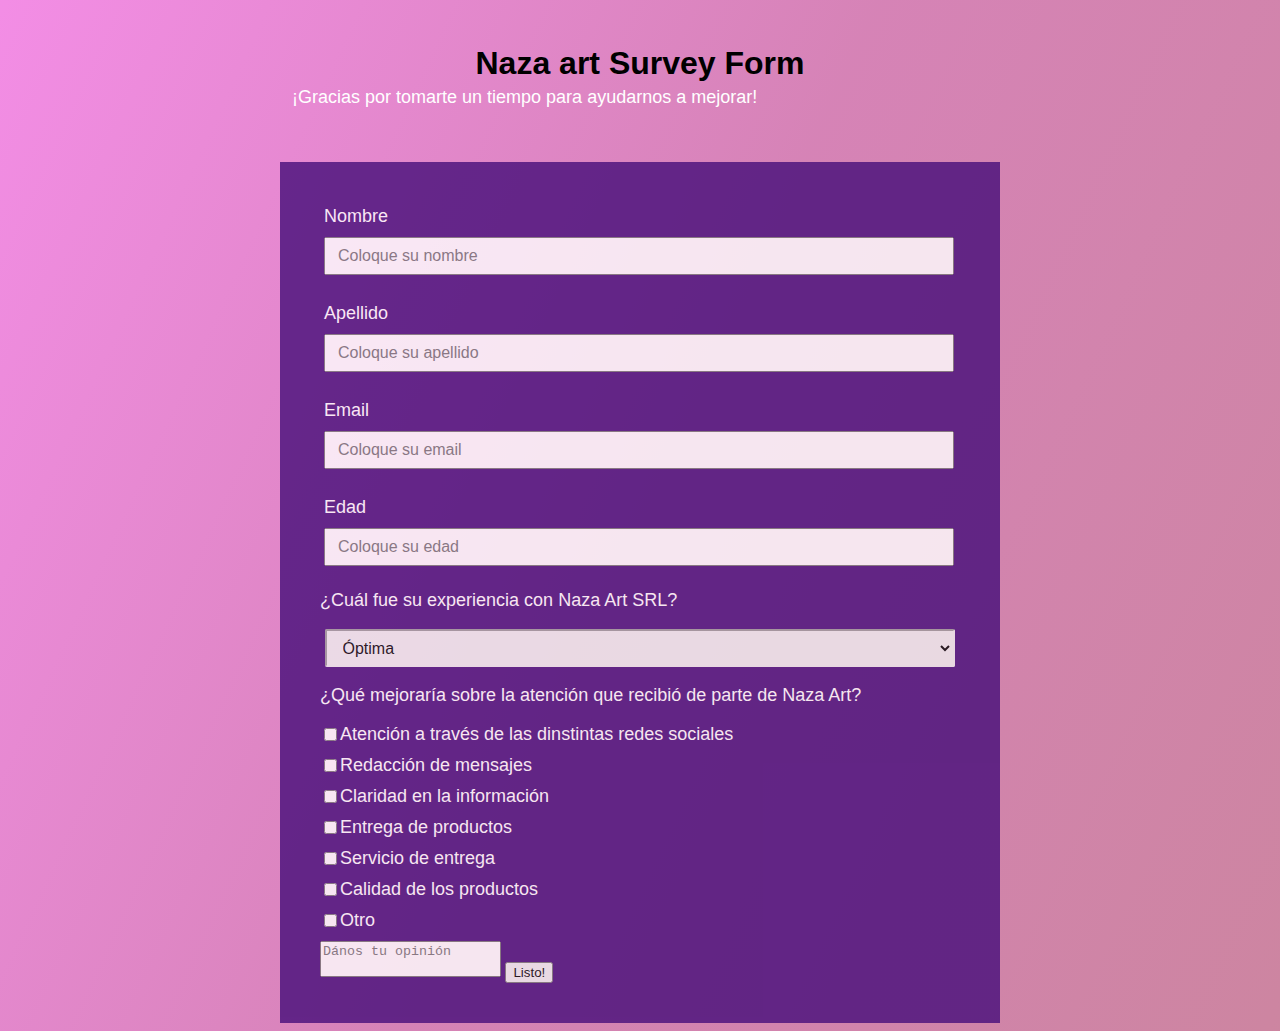
<file: index.html>
<!DOCTYPE html>
<html lang="en">
    <head>
        <meta charset="UTF-8">
        <meta name="viewport" content="width=device-width, initial-scale=1" />
        <title>Naza art Survey Form</title>
        <link rel="stylesheet" href="nazaArtStyles.css">
        <script>
            window.addEventListener('load', function() {
                const aCB = document.getElementById('another-checkbox');
                const aText = document.getElementById('feedback');

                aCB.addEventListener('change', function() {
                    if (aCB.checked) {
                        aText.style.display = 'block';
                        aText.disabled = false;
                    } else {
                        aText.style.display = 'none';
                        aText.disabled = true;
                    }
                });
            });
        </script>
    </head>
    <body>
        <div class="container">
            <header>
                <h1 id="title" class="center">Naza art Survey Form</h1>
                <p id="description" class="center subtitle">¡Gracias por tomarte un tiempo para ayudarnos a mejorar!</p>
            </header>
            <form id="survey-form">
                    <div class="labelInputDiv">
                        <label id="name-label" for="name" class="tL1">
                            Nombre
                        </label>
                        <input id="name" class="infoInput" type="text" placeholder="Coloque su nombre" required/>
                    </div>
                    <div class="labelInputDiv">
                        <label id="last-name-label" for="last-name">
                            Apellido
                        </label>
                        <input id="last-name" class="infoInput" type="text" placeholder="Coloque su apellido" required/>
                    </div>
                    <div class="labelInputDiv">
                        <label id="email-label" for="email">
                            Email
                        </label>
                        <input id="email" class="infoInput" type="email" placeholder="Coloque su email" required/>
                    </div>
                    <div class="labelInputDiv">
                        <label id="number-label">
                            Edad
                        </label>
                        <input id="number" class="infoInput" type="number" min="1" max="70" placeholder="Coloque su edad"/>
                    </div>
            <div>
                <p>
                    ¿Cuál fue su experiencia con Naza Art SRL?
                </p>
                <select id="dropdown" class="selectexp">
                    <option>Óptima</option>
                    <option>Buena</option>
                    <option>Media</option>
                    <option>Regular</option>
                    <option>Muy mala</option>
                </select>
            </div>
            <div>
                <p>¿Qué mejoraría sobre la atención que recibió de parte de Naza Art?</p>
                <label class="cBoxL"><input id="cBox" type="checkbox" value=0/>Atención a través de las dinstintas redes sociales</label>
                <label class="cBoxL"><input id="cBox" type="checkbox" value=1/>Redacción de mensajes</label>
                <label class="cBoxL"><input id="cBox" type="checkbox" value=2/>Claridad en la información</label>
                <label class="cBoxL"><input id="cBox" type="checkbox" value=3/>Entrega de productos</label>
                <label class="cBoxL"><input id="cBox" type="checkbox" value=4/>Servicio de entrega</label>
                <label class="cBoxL"><input id="cBox" type="checkbox" value=5/>Calidad de los productos</label>
                <div class="cb-and-textarea-wrapper">
                    <label><input id="another-checkbox" type="checkbox" value=6/>Otro</label>
                    <textarea id="feedback" class="feedback" placeholder="Dános tu opinión" disabled></textarea>
                </div>
            </div>
                <textarea class="afeedback" placeholder="Dános tu opinión"></textarea>
                <button id="submit">Listo!</button>
            </form>
        </div>
    </body>
</html>
</file>
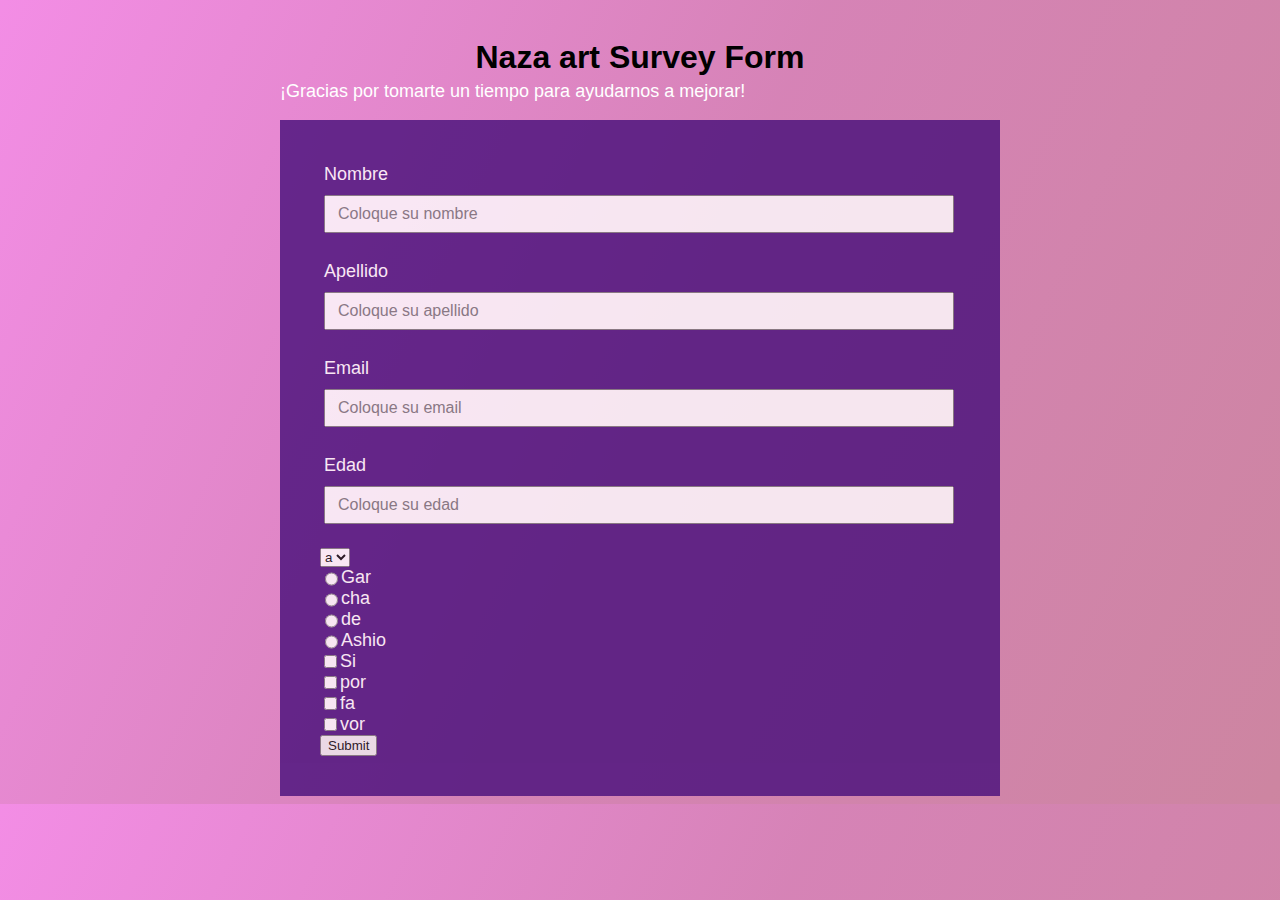
<file: Naza art survey form.html>
<!DOCTYPE html>
<html lang="en">
    <head>
        <meta charset="UTF-8">
        <meta name="viewport" content="width=device-width, initial-scale=1" />
        <title>Naza art Survey Form</title>
        <link rel="stylesheet" href="nazaArtStyles.css">
    </head>
    <body>
        <div class="container">
            <h1 id="title" class="center">Naza art Survey Form</h1>
            <p id="description" class="center subtitle">¡Gracias por tomarte un tiempo para ayudarnos a mejorar!</p>
            <form id="survey-form">
                <section>
                    <div class="labelInputDiv">
                        <label id="name-label" for="name">
                            Nombre
                        </label>
                        <input id="name" class="infoInput" type="text" placeholder="Coloque su nombre" required/>
                    </div>
                    <div class="labelInputDiv">
                        <label id="last-name-label">
                            Apellido
                        </label>
                        <input id="last-name" class="infoInput" type="text" placeholder="Coloque su apellido" required/>
                    </div>
                    <div class="labelInputDiv">
                        <label id="email-label">
                            Email
                        </label>
                        <input id="email" class="infoInput" type="email" placeholder="Coloque su email" required/>
                    </div>
                    <div class="labelInputDiv">
                        <label id="number-label">
                            Edad
                        </label>
                        <input id="number" class="infoInput" type="number" min="1" max="25" placeholder="Coloque su edad"/>
                    </div>
                </section>
                <select id="dropdown">
                <option>a</option>
                <option>b</option>
                </select>
                    <label><input id="dropdown" name="gar" type="radio" value="1a"/>Gar</label>
                    <label><input id="dropdown" name="gar" type="radio" value="2a"/>cha</label>
                    <label><input id="dropdown" name="cha" type="radio" value="3a"/>de</label>
                    <label><input id="dropdown" name="cha" type="radio" value="4a"/>Ashio</label>
                    <label><input id="caja de chequeo" type="checkbox" value=0/>Si</label>
                    <label><input id="caja de chequeo" type="checkbox" value=1/>por</label>
                    <label><input id="caja de chequeo" type="checkbox" value=2/>fa</label>
                    <label><input id="caja de chequeo" type="checkbox" value=3/>vor</label>
                    <textarea class="feedback" placeholder="Dános tu opinión"></textarea>
                    <button id="submit">Submit</button>
            </form>
        </div>
    </body>
</html>
</file>
<file: nazaArtStyles.css>
body {
    background-size: cover;
    background-image: linear-gradient(115deg, rgba(231, 28, 204, 0.5), rgba(173, 8, 110, 0.5), rgba(155, 12, 67, 0.5)), url(https://st4.depositphotos.com/9057096/38733/i/600/depositphotos_387336914-stock-photo-hand-drawn-decorative-cosmetics-frame.jpg);
    font-family: sans-serif;
}

header {
    padding: 0.375rem 0.75rem;
    margin-bottom: 1.875rem;
    height: 100%;
}

.container {
    overflow: auto;
    margin: 0 auto 0 auto;
    min-width: 540px;
    max-width: 720px;
}

.subtitle {
    margin-top: -25px;
}

h1 {
    font-weight: bold;
    line-height: 1.2;
    margin: 20px;
    padding: 10px;
}

form {
    opacity: 80%;
    background: rgb(70, 14, 122);
    padding-top: 2.5rem;
    padding-bottom: 2.5rem;
    padding-right: 2.5rem;
    padding-left: 2.5rem;
}

label, p {
    font-size: 18px;
    color: white;
    display: flex;
}

.labelInputDiv {
    margin: 0 auto 1.25rem auto;
    padding: 0.25rem;
}

.infoInput {
    font-size: 16px;
    display: block;
    box-sizing: border-box;
    width: 630px;
    height: 2.375rem;
    padding: 0.375rem 0.75rem;
    margin-top: 10px;
}

.selectexp {
    font-size: 16px;
    box-sizing: border-box;
    width: 630px;
    height:2.375rem;
    padding: 0.375rem 0.75rem;
    margin-left: 4.5px;
    border-width: 2px;
    border-style: inset;
    border-color: initial;
    border-radius: 2px;
}

.center {
    text-align: center;
}

textarea {
    resize: none;
    max-height: 30px;
}

.cBox {
    margin: ;
    width: 16px;
    height: 16px;
}

.cBoxL {
    margin-bottom: 10px;
}

/*******************************************************************************************/
.cb-and-textarea-wrapper {
    display: flex;
    align-items: center;
    margin-bottom: 10px;
  }
  
.cb-and-textarea-wrapper label {
    margin-right: 10px;
  }
  
.cb-and-textarea-wrapper .feedback {
    display: none;
    width: 200px;
    resize: none;
  }

.cb-and-textarea-wrapper {
    display: flex;
    align-items: center;
}
.feedback {
    display: none;
}
/*******************************************************************************************/
</file>
